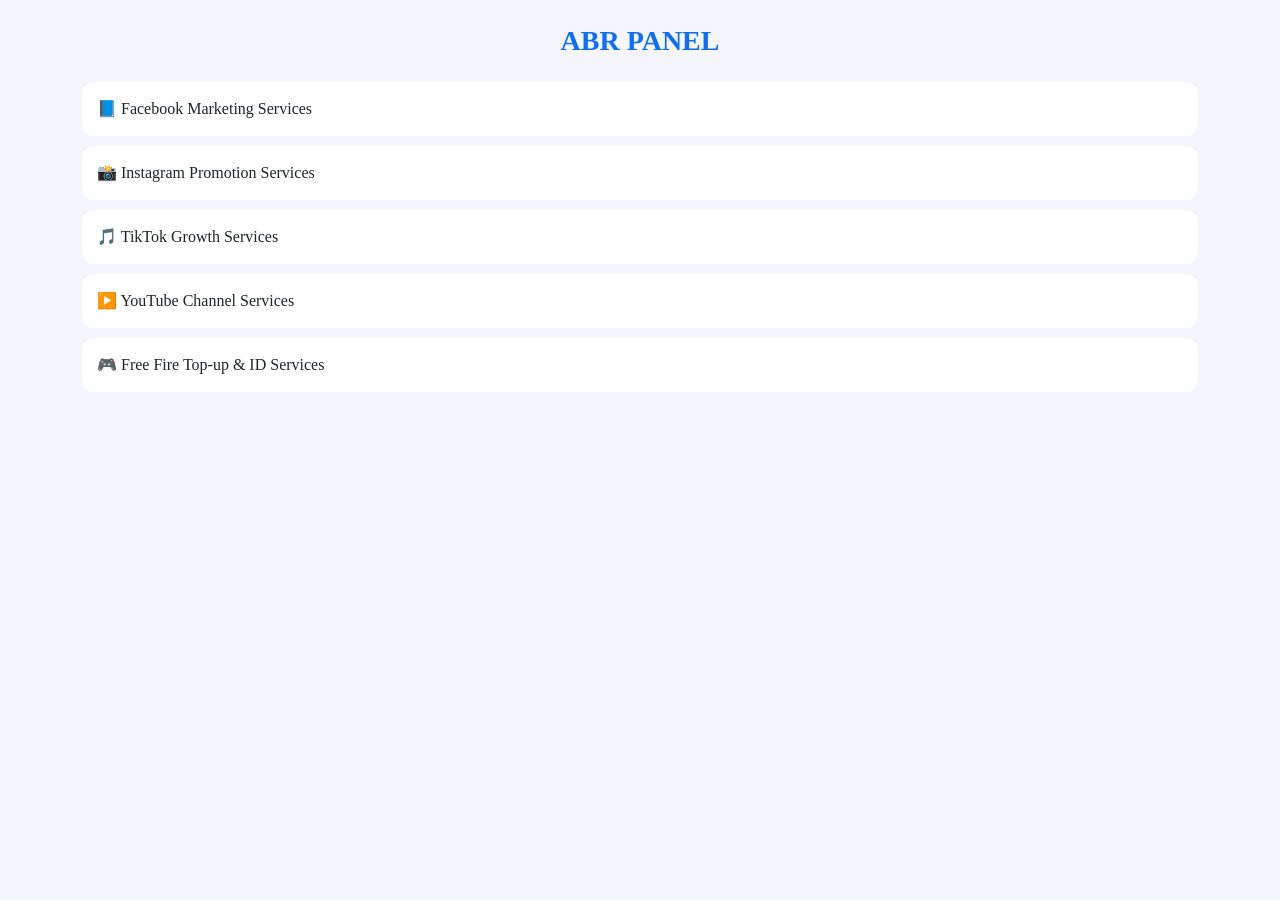
<file: index.html>
<!DOCTYPE html>
<html lang="en">
<head>
<meta charset="UTF-8">
<meta name="viewport" content="width=device-width, initial-scale=1.0">

<title>ABR PANEL - Services</title>

<link href="https://cdn.jsdelivr.net/npm/bootstrap@5.3.0/dist/css/bootstrap.min.css" rel="stylesheet">

<style>

body{
    background:#f4f6fb;
    font-family:Segoe UI;
}

.header{
    text-align:center;
    padding:20px;
    font-size:28px;
    font-weight:bold;
    color:#0d6efd;
}

.card-box{
    background:white;
    padding:15px;
    border-radius:12px;
    margin-bottom:10px;
    cursor:pointer;
    transition:0.3s;
}

.card-box:hover{
    transform:scale(1.03);
}

#services{
    display:none;
    background:white;
    padding:15px;
    border-radius:12px;
    margin-top:15px;
}

.service-item{
    border:1px solid #eee;
    padding:10px;
    border-radius:10px;
    margin-bottom:8px;
}

</style>

</head>

<body>

<div class="header">
ABR PANEL
</div>

<div class="container">

<!-- FACEBOOK -->
<div class="card-box" onclick="openCat('fb')">
📘 Facebook Marketing Services
</div>

<!-- INSTAGRAM -->
<div class="card-box" onclick="openCat('ig')">
📸 Instagram Promotion Services
</div>

<!-- TIKTOK -->
<div class="card-box" onclick="openCat('tt')">
🎵 TikTok Growth Services
</div>

<!-- YOUTUBE -->
<div class="card-box" onclick="openCat('yt')">
▶️ YouTube Channel Services
</div>

<!-- FREE FIRE -->
<div class="card-box" onclick="openCat('ff')">
🎮 Free Fire Top-up & ID Services
</div>

<!-- SERVICE BOX -->
<div id="services">

<h4 id="title"></h4>

<div id="list"></div>

<button class="btn btn-warning w-100 mt-2">
ORDER NOW
</button>

</div>

</div>

<script>

const data={

fb:{
title:"Facebook Marketing Services",
items:[
{name:"Page Promotion Campaign",price:2},
{name:"Content Boost Strategy",price:1.5},
{name:"Engagement Optimization",price:1.8}
]
},

ig:{
title:"Instagram Services",
items:[
{name:"Profile Growth Campaign",price:1.5},
{name:"Reels Promotion",price:1.2},
{name:"Brand Awareness Boost",price:2}
]
},

tt:{
title:"TikTok Services",
items:[
{name:"Video Promotion",price:1.3},
{name:"Audience Growth Strategy",price:1.8}
]
},

yt:{
title:"YouTube Services",
items:[
{name:"Video Promotion Campaign",price:2.5},
{name:"Channel Optimization",price:3}
]
},

ff:{
title:"Free Fire Services",
items:[
{name:"Diamond Top-up",price:0.02},
{name:"ID Listing Service",price:5}
]
}

};

function openCat(key){

let s=data[key];

document.getElementById("services").style.display="block";
document.getElementById("title").innerText=s.title;

let list=document.getElementById("list");
list.innerHTML="";

s.items.forEach(i=>{

list.innerHTML+=`
<div class="service-item">
<b>${i.name}</b><br>
Price: $${i.price}
</div>
`;

});

}

</script>

</body>
</html>
</file>
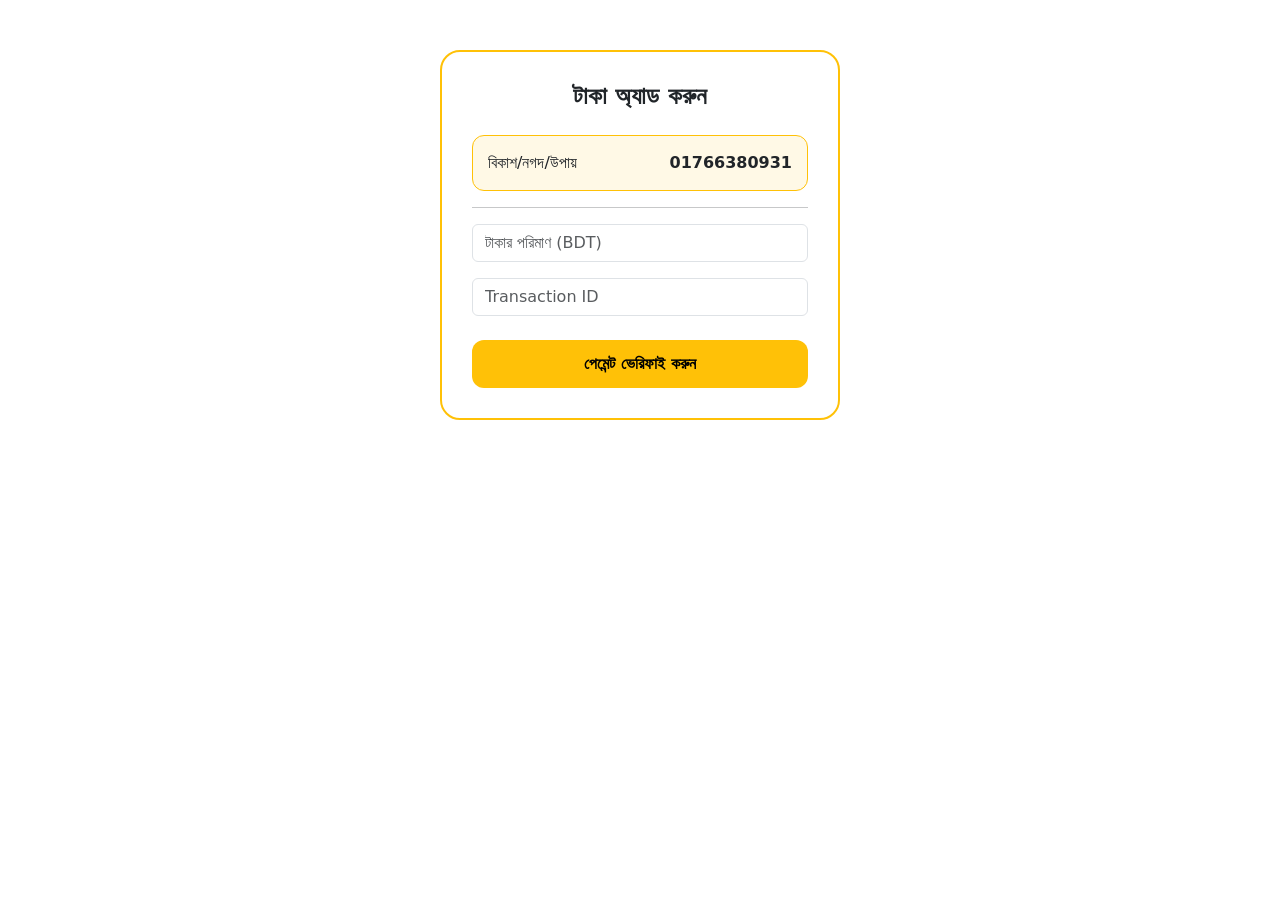
<file: add-funds.html>
<!DOCTYPE html>
<html lang="bn">
<head>
    <meta charset="UTF-8">
    <title>Add Funds - ABR</title>
    <link href="https://cdn.jsdelivr.net/npm/bootstrap@5.3.0/dist/css/bootstrap.min.css" rel="stylesheet">
    <style>
        body { background: #fff; padding-top: 50px; }
        .card-pay { max-width: 400px; margin: auto; border: 2px solid #FFC107; border-radius: 20px; padding: 30px; }
        .btn-submit { background: #FFC107; color: #000; font-weight: bold; width: 100%; border-radius: 12px; padding: 12px; border: none; }
        .method-item { background: #FFF9E6; border: 1px solid #FFC107; padding: 15px; border-radius: 12px; margin-bottom: 15px; display: flex; justify-content: space-between; }
    </style>
</head>
<body>
    <div class="card-pay text-center">
        <h4 class="fw-bold mb-4">টাকা অ্যাড করুন</h4>
        <div class="method-item"><span>বিকাশ/নগদ/উপায়</span> <strong>01766380931</strong></div>
        <hr>
        <input type="number" id="amt" class="form-control mb-3" placeholder="টাকার পরিমাণ (BDT)">
        <input type="text" id="trx" class="form-control mb-4" placeholder="Transaction ID">
        <button onclick="pay()" class="btn-submit">পেমেন্ট ভেরিফাই করুন</button>
    </div>
<script>
    function pay() {
        let a = document.getElementById('amt').value;
        let t = document.getElementById('trx').value;
        window.location.href = `https://wa.me/8801766380931?text=AddMoney%20Amount:${a}%20TrxID:${t}`;
    }
</script>
</body>
</html>
</file>
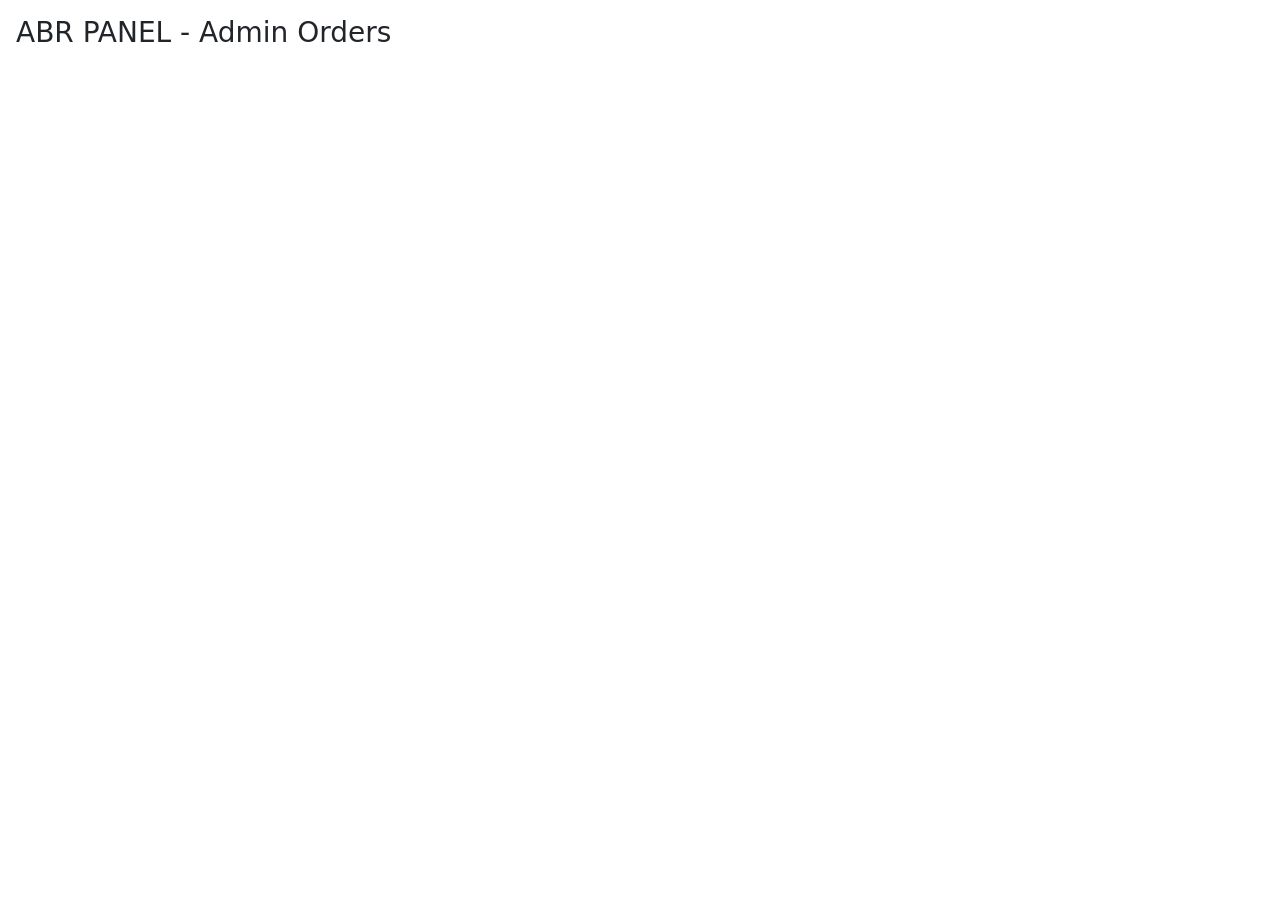
<file: admin-orders.html>
<!DOCTYPE html>
<html>
<head>
<title>ABR ADMIN</title>
<link href="https://cdn.jsdelivr.net/npm/bootstrap@5.3.0/dist/css/bootstrap.min.css" rel="stylesheet">
</head>

<body class="p-3">

<h3>ABR PANEL - Admin Orders</h3>

<div id="orders"></div>

<script>

let data = JSON.parse(localStorage.getItem("orders")) || [];

function load(){

let box = document.getElementById("orders");
box.innerHTML = "";

data.forEach((o,i)=>{

box.innerHTML += `
<div class="card p-2 mb-2">
<b>Number:</b> ${o.number}<br>
<b>Amount:</b> ৳${o.amount}<br>
<b>TRX:</b> ${o.trx}<br>
<button onclick="approve(${i})" class="btn btn-success btn-sm mt-2">Approve</button>
</div>
`;

});

}

function approve(i){

let bal = localStorage.getItem("balance") || 0;
bal = parseFloat(bal) + parseFloat(data[i].amount);

localStorage.setItem("balance", bal);

data.splice(i,1);
localStorage.setItem("orders", JSON.stringify(data));

load();

alert("Approved!");

}

load();

</script>

</body>
</html>
</file>
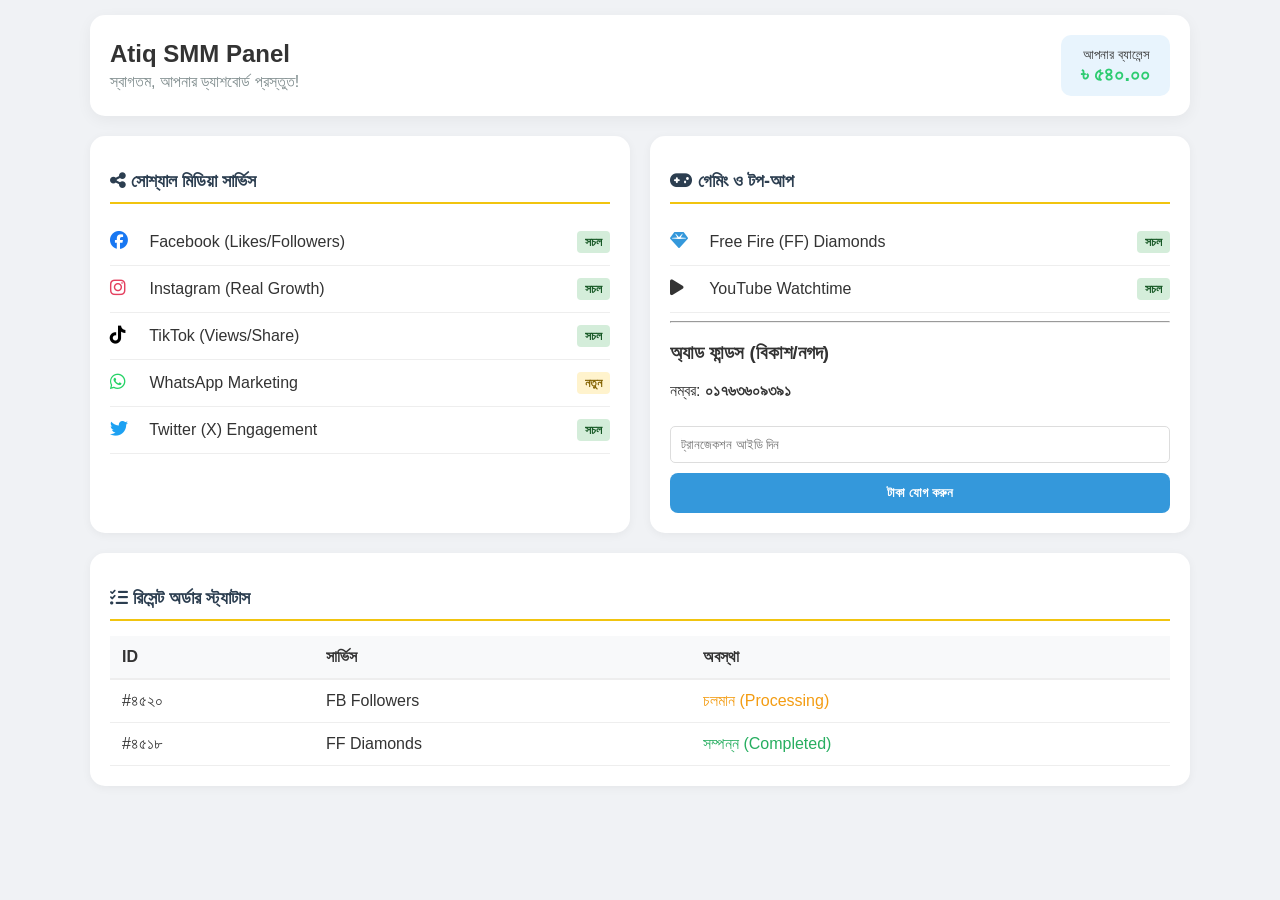
<file: dashboard.html>
<!DOCTYPE html>
<html lang="bn">
<head>
    <meta charset="UTF-8">
    <meta name="viewport" content="width=device-width, initial-scale=1.0">
    <title>SMM Panel - Atiq Edition</title>
    <link rel="stylesheet" href="https://cdnjs.cloudflare.com/ajax/libs/font-awesome/6.4.0/css/all.min.css">
    <style>
        :root {
            --primary-color: #3498db;
            --dark-bg: #1a1a1a;
            --card-bg: #ffffff;
            --text-main: #333;
        }
        body { font-family: 'Segoe UI', Arial, sans-serif; background-color: #f0f2f5; margin: 0; padding: 15px; color: var(--text-main); }
        .container { max-width: 1100px; margin: auto; }
        
        /* Header */
        .header { background: var(--card-bg); padding: 20px; border-radius: 15px; display: flex; justify-content: space-between; align-items: center; box-shadow: 0 4px 15px rgba(0,0,0,0.05); margin-bottom: 20px; }
        .balance-card { text-align: right; background: #e8f4fd; padding: 10px 20px; border-radius: 10px; }
        .balance-amount { font-size: 20px; font-weight: bold; color: #2ecc71; }

        /* Grid System */
        .grid { display: grid; grid-template-columns: repeat(auto-fit, minmax(300px, 1fr)); gap: 20px; }
        .card { background: var(--card-bg); padding: 20px; border-radius: 15px; box-shadow: 0 2px 10px rgba(0,0,0,0.05); }
        h2 { font-size: 18px; border-bottom: 2px solid #f1c40f; padding-bottom: 10px; margin-bottom: 15px; color: #2c3e50; }

        /* Service List with Logos */
        .service-list { list-style: none; padding: 0; }
        .service-item { display: flex; justify-content: space-between; align-items: center; padding: 12px 0; border-bottom: 1px solid #eee; }
        .service-item i { width: 25px; margin-right: 10px; font-size: 18px; }
        .fa-facebook { color: #1877F2; }
        .fa-instagram { color: #E4405F; }
        .fa-tiktok { color: #000000; }
        .fa-whatsapp { color: #25D366; }
        .fa-twitter { color: #1DA1F2; }
        .fa-gem { color: #3498db; } /* FF Diamond Icon */

        /* Buttons & Inputs */
        .btn { display: block; width: 100%; padding: 12px; background: var(--primary-color); color: white; text-align: center; border-radius: 8px; text-decoration: none; margin-top: 10px; font-weight: bold; cursor: pointer; border: none; }
        .input-field { width: 100%; padding: 10px; margin-top: 10px; border: 1px solid #ddd; border-radius: 5px; box-sizing: border-box; }
        
        /* Status Badges */
        .status { padding: 4px 8px; border-radius: 4px; font-size: 12px; font-weight: bold; }
        .active { background: #d4edda; color: #155724; }
        .new { background: #fff3cd; color: #856404; }
    </style>
</head>
<body>

<div class="container">
    <div class="header">
        <div>
            <h1 style="margin:0; font-size: 24px;">Atiq SMM Panel</h1>
            <p style="margin:5px 0 0; color: #7f8c8d;">স্বাগতম, আপনার ড্যাশবোর্ড প্রস্তুত!</p>
        </div>
        <div class="balance-card">
            <small>আপনার ব্যালেন্স</small>
            <div class="balance-amount">৳ ৫৪০.০০</div>
        </div>
    </div>

    <div class="grid">
        <div class="card">
            <h2><i class="fas fa-share-nodes"></i> সোশ্যাল মিডিয়া সার্ভিস</h2>
            <div class="service-list">
                <div class="service-item">
                    <span><i class="fab fa-facebook"></i> Facebook (Likes/Followers)</span>
                    <span class="status active">সচল</span>
                </div>
                <div class="service-item">
                    <span><i class="fab fa-instagram"></i> Instagram (Real Growth)</span>
                    <span class="status active">সচল</span>
                </div>
                <div class="service-item">
                    <span><i class="fab fa-tiktok"></i> TikTok (Views/Share)</span>
                    <span class="status active">সচল</span>
                </div>
                <div class="service-item">
                    <span><i class="fab fa-whatsapp"></i> WhatsApp Marketing</span>
                    <span class="status new">নতুন</span>
                </div>
                <div class="service-item">
                    <span><i class="fab fa-twitter"></i> Twitter (X) Engagement</span>
                    <span class="status active">সচল</span>
                </div>
            </div>
        </div>

        <div class="card">
            <h2><i class="fas fa-gamepad"></i> গেমিং ও টপ-আপ</h2>
            <div class="service-list">
                <div class="service-item">
                    <span><i class="fas fa-gem"></i> Free Fire (FF) Diamonds</span>
                    <span class="status active">সচল</span>
                </div>
                <div class="service-item">
                    <span><i class="fas fa-play"></i> YouTube Watchtime</span>
                    <span class="status active">সচল</span>
                </div>
            </div>
            <hr>
            <h3>অ্যাড ফান্ডস (বিকাশ/নগদ)</h3>
            <p>নম্বর: <strong>০১৭৬৩৬০৯৩৯১</strong></p>
            <input type="text" class="input-field" placeholder="ট্রানজেকশন আইডি দিন">
            <button class="btn">টাকা যোগ করুন</button>
        </div>
    </div>

    <div class="card" style="margin-top: 20px;">
        <h2><i class="fas fa-list-check"></i> রিসেন্ট অর্ডার স্ট্যাটাস</h2>
        <div style="overflow-x:auto;">
            <table style="width: 100%; border-collapse: collapse;">
                <thead>
                    <tr style="background: #f8f9fa; border-bottom: 2px solid #eee;">
                        <th style="padding: 12px; text-align: left;">ID</th>
                        <th style="padding: 12px; text-align: left;">সার্ভিস</th>
                        <th style="padding: 12px; text-align: left;">অবস্থা</th>
                    </tr>
                </thead>
                <tbody>
                    <tr>
                        <td style="padding: 12px; border-bottom: 1px solid #eee;">#৪৫২০</td>
                        <td style="padding: 12px; border-bottom: 1px solid #eee;">FB Followers</td>
                        <td style="padding: 12px; border-bottom: 1px solid #eee; color: #f39c12;">চলমান (Processing)</td>
                    </tr>
                    <tr>
                        <td style="padding: 12px; border-bottom: 1px solid #eee;">#৪৫১৮</td>
                        <td style="padding: 12px; border-bottom: 1px solid #eee;">FF Diamonds</td>
                        <td style="padding: 12px; border-bottom: 1px solid #eee; color: #27ae60;">সম্পন্ন (Completed)</td>
                    </tr>
                </tbody>
            </table>
        </div>
    </div>
</div>

</body>
</html>
</file>
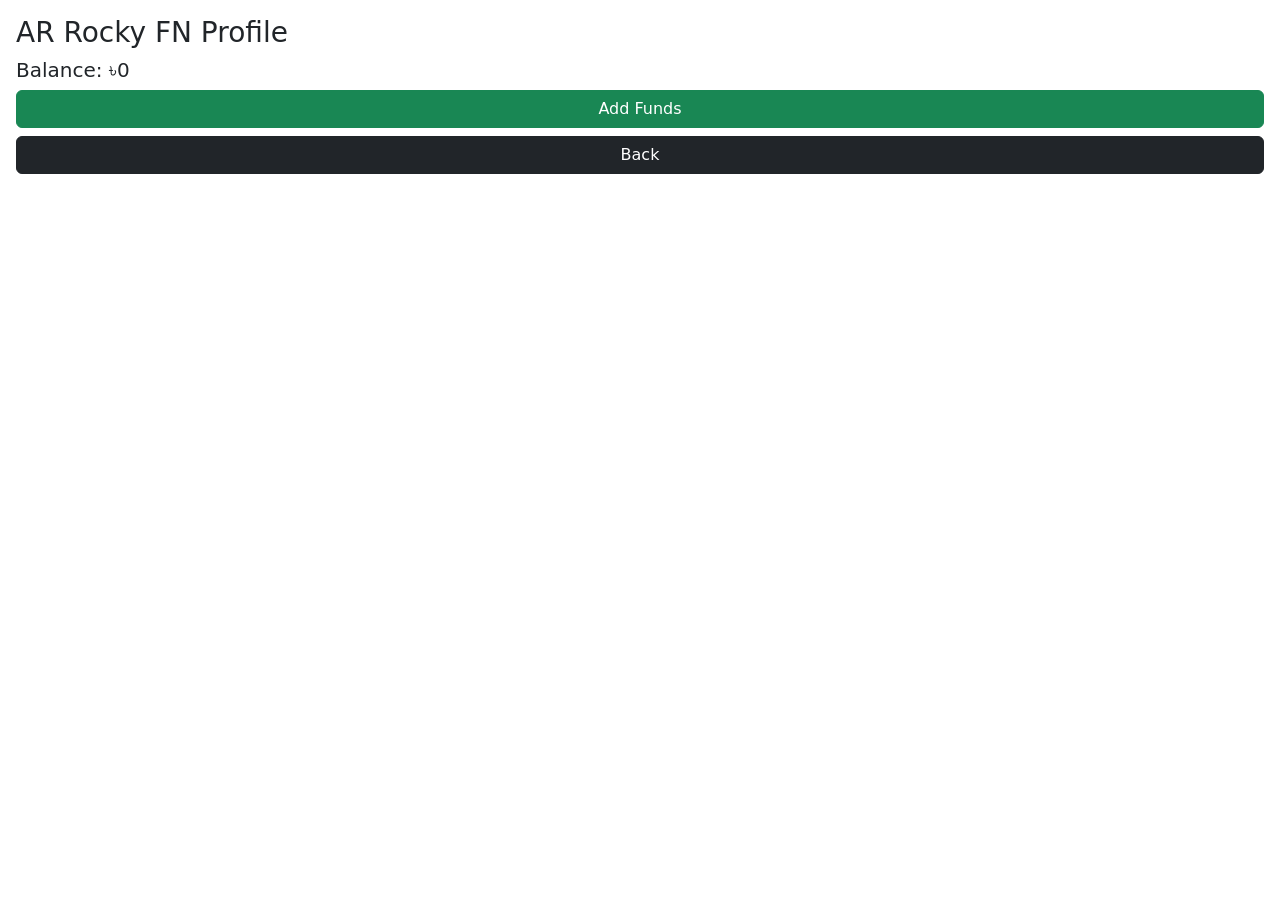
<file: profile.html>
<!DOCTYPE html>
<html>
<head>
<title>Profile</title>
<link href="https://cdn.jsdelivr.net/npm/bootstrap@5.3.0/dist/css/bootstrap.min.css" rel="stylesheet">
</head>

<body class="p-3">

<h3>AR Rocky FN Profile</h3>

<h5>Balance: ৳<span id="bal">0</span></h5>

<button class="btn btn-success w-100"
onclick="window.location.href='add-funds.html'">
Add Funds
</button>

<button class="btn btn-dark w-100 mt-2"
onclick="window.location.href='index.html'">
Back
</button>

<script>
document.getElementById("bal").innerText =
localStorage.getItem("balance") || 0;
</script>

</body>
</html>
</file>
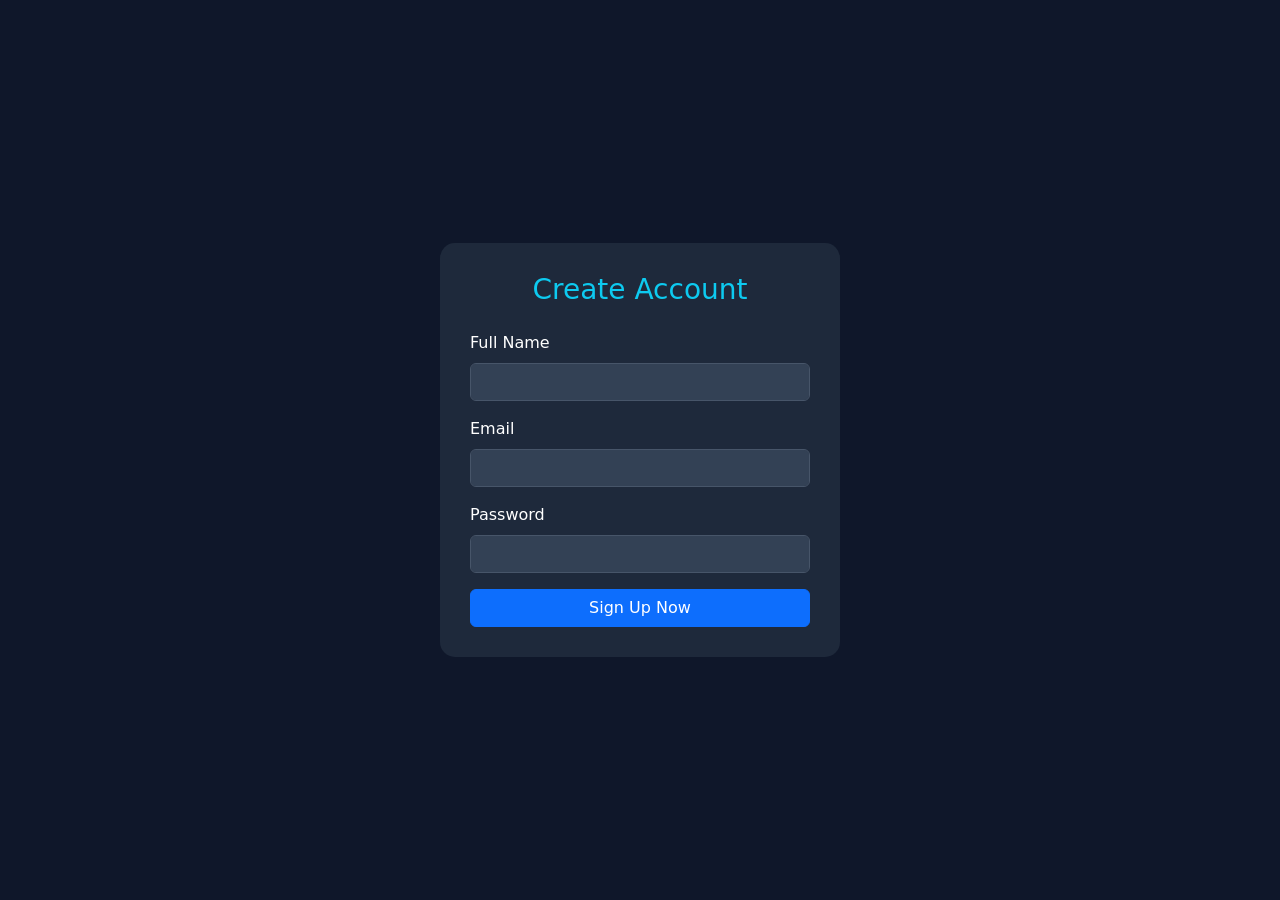
<file: signup.html>
<!DOCTYPE html>
<html lang="en">
<head>
    <meta charset="UTF-8">
    <meta name="viewport" content="width=device-width, initial-scale=1.0">
    <title>Sign Up - ABR Panel</title>
    <link href="https://cdn.jsdelivr.net/npm/bootstrap@5.3.0/dist/css/bootstrap.min.css" rel="stylesheet">
    <style>
        body { background-color: #0f172a; height: 100vh; display: flex; align-items: center; justify-content: center; color: white; }
        .signup-card { background-color: #1e293b; padding: 30px; border-radius: 15px; width: 100%; max-width: 400px; }
        .form-control { background-color: #334155; border: 1px solid #475569; color: white; }
    </style>
</head>
<body>
<div class="signup-card">
    <h3 class="text-center text-info mb-4">Create Account</h3>
    <form action="login.html">
        <div class="mb-3">
            <label class="form-label">Full Name</label>
            <input type="text" class="form-control" required>
        </div>
        <div class="mb-3">
            <label class="form-label">Email</label>
            <input type="email" class="form-control" required>
        </div>
        <div class="mb-3">
            <label class="form-label">Password</label>
            <input type="password" class="form-control" required>
        </div>
        <button type="submit" class="btn btn-primary w-100">Sign Up Now</button>
    </form>
</div>
</body>
</html>
</file>
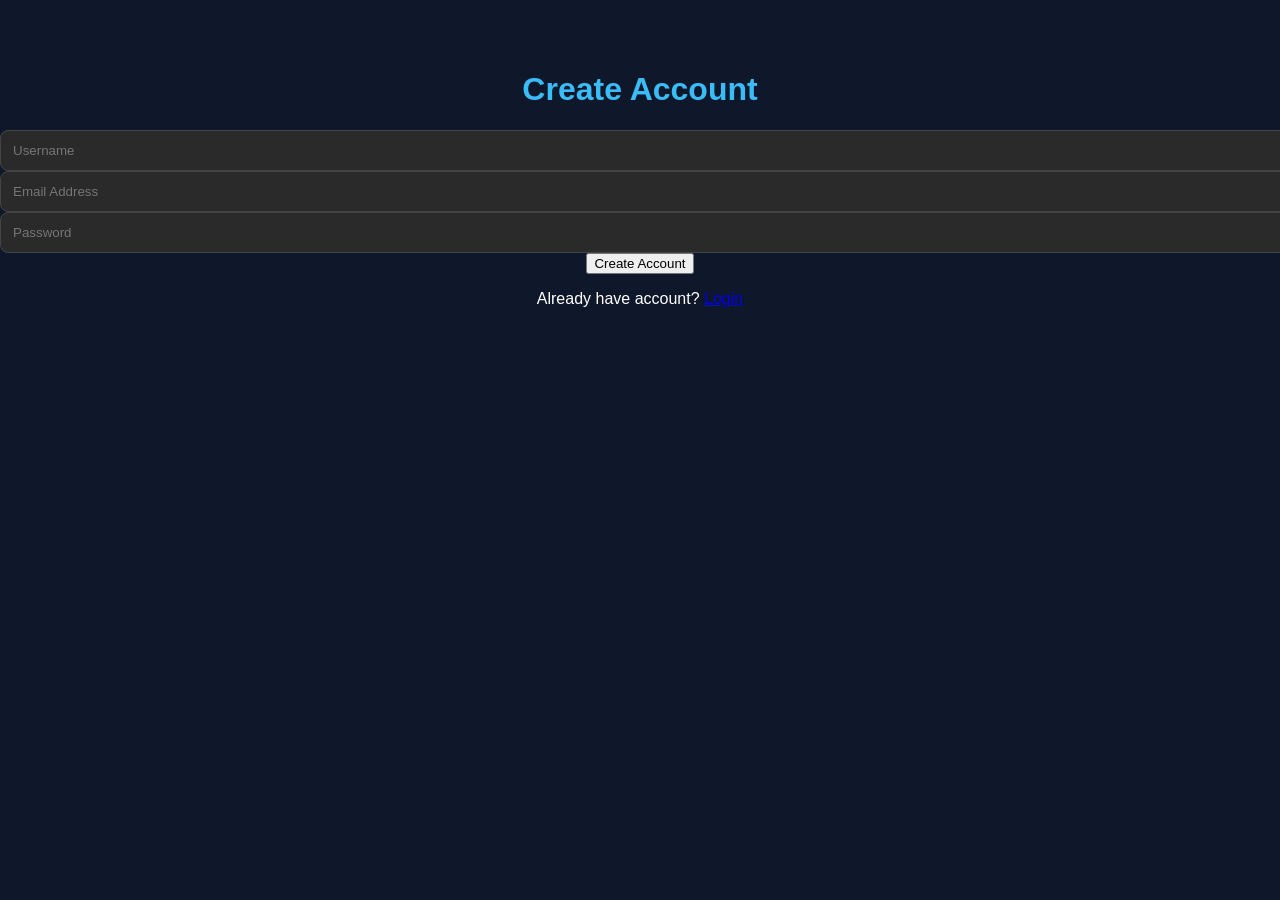
<file: Singnup.html>
<!DOCTYPE html>
<html lang="en">
<head>
  <meta charset="UTF-8">
  <meta name="viewport" content="width=device-width, initial-scale=1.0">
  <title>Signup - ABR Panel</title>
  <link rel="stylesheet" href="style.css">
</head>
<body>

<div class="auth-container">

  <div class="auth-box">
    <h1>Create Account</h1>

    <input type="text" placeholder="Username">

    <input type="email" placeholder="Email Address">

    <input type="password" placeholder="Password">

    <button>Create Account</button>

    <p>
      Already have account?
      <a href="login.html">Login</a>
    </p>
  </div>

</div>

</body>
</html>
</file>
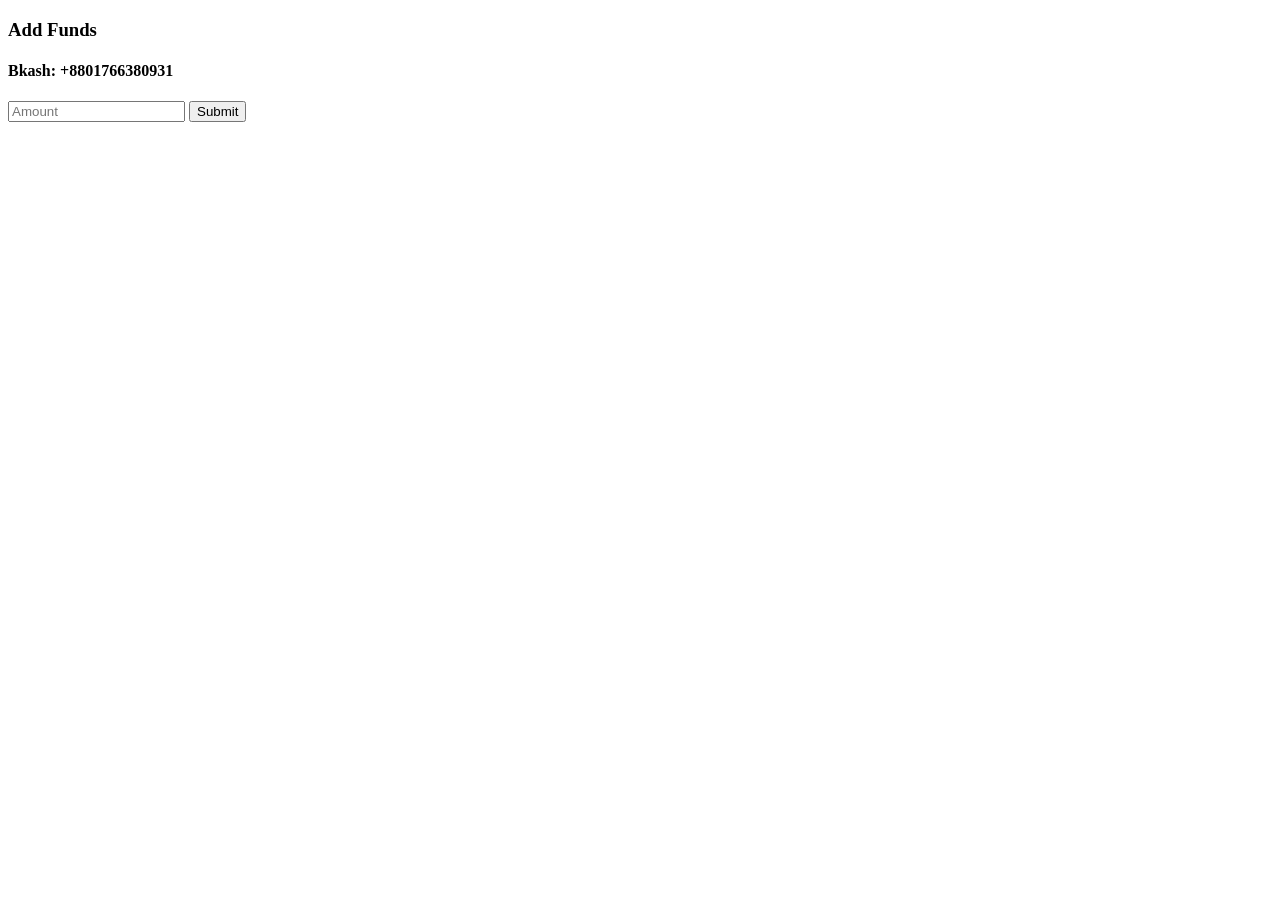
<file: wallet.html>
<!DOCTYPE html>
<html>
<head>
<title>Wallet</title>
</head>

<body>

<h3>Add Funds</h3>

<h4>Bkash: +8801766380931</h4>

<input id="amt" placeholder="Amount">
<button onclick="add()">Submit</button>

<script>
function add(){
alert("Manual payment submitted");
}
</script>

</body>
</html>
</file>
<file: style.css>
:root {
    --bg-black: #121212;
    --card-bg: #1e1e1e;
    --primary-orange: #ff7b00;
    --text-gray: #b0b0b0;
    --white: #ffffff;
}

body {
    background-color: var(--bg-black);
    color: var(--white);
    font-family: sans-serif;
    margin: 0;
}

.navbar {
    background: var(--card-bg);
    padding: 10px 20px;
    display: flex; justify-content: space-between; align-items: center;
    border-bottom: 1px solid #333;
}

.logo { font-size: 22px; font-weight: bold; color: var(--primary-orange); }
.logo span { color: var(--white); }

.main-wrapper { display: flex; }

.sidebar {
    width: 280px;
    background: var(--card-bg);
    height: 100vh;
    padding: 20px;
}

.user-info-card {
    background: #2a2a2a;
    padding: 20px;
    border-radius: 15px;
    text-align: center;
    border: 1px solid var(--primary-orange);
    margin-bottom: 20px;
}

.user-info-card img { width: 80px; border-radius: 50%; }

.side-menu { list-style: none; padding: 0; }
.side-menu li {
    padding: 12px 15px;
    border-radius: 8px;
    cursor: pointer;
    margin-bottom: 5px;
    color: var(--text-gray);
}

.side-menu li.active { background: var(--primary-orange); color: white; }

.content { flex: 1; padding: 30px; }

.stats-grid { display: grid; grid-template-columns: 1fr 1fr; gap: 20px; margin-bottom: 20px; }
.stat-box {
    background: var(--card-bg);
    padding: 20px;
    border-radius: 12px;
    display: flex; align-items: center; gap: 15px;
}

.order-container {
    background: var(--card-bg);
    border-radius: 15px;
    overflow: hidden;
}

.order-header { display: flex; }
.order-header button {
    flex: 1; padding: 15px; border: none; background: #333; color: white; cursor: pointer;
}
.order-header button.active { background: var(--primary-orange); }

.order-form { padding: 30px; }
.input-group { margin-bottom: 20px; }
.input-group label { display: block; margin-bottom: 8px; color: var(--text-gray); }

input, select {
    width: 100%; padding: 12px; background: #2a2a2a; border: 1px solid #444; border-radius: 8px; color: white;
}

.charge-box {
    background: #2a2a2a; padding: 15px; border-radius: 8px; margin-bottom: 20px; text-align: center; font-weight: bold;
}

.submit-btn {
    width: 100%; padding: 15px; background: var(--primary-orange); border: none; border-radius: 8px; color: white; font-weight: bold; cursor: pointer;
}

.notice-box { padding: 20px; background: #252525; border-top: 5px solid var(--primary-orange); margin: 20px; border-radius: 10px;}
body{
    background:#0f172a;
    color:white;
    text-align:center;
    font-family:Arial;
    padding-top:50px;
}

h1{
    color:#38bdf8;
}
</file>
